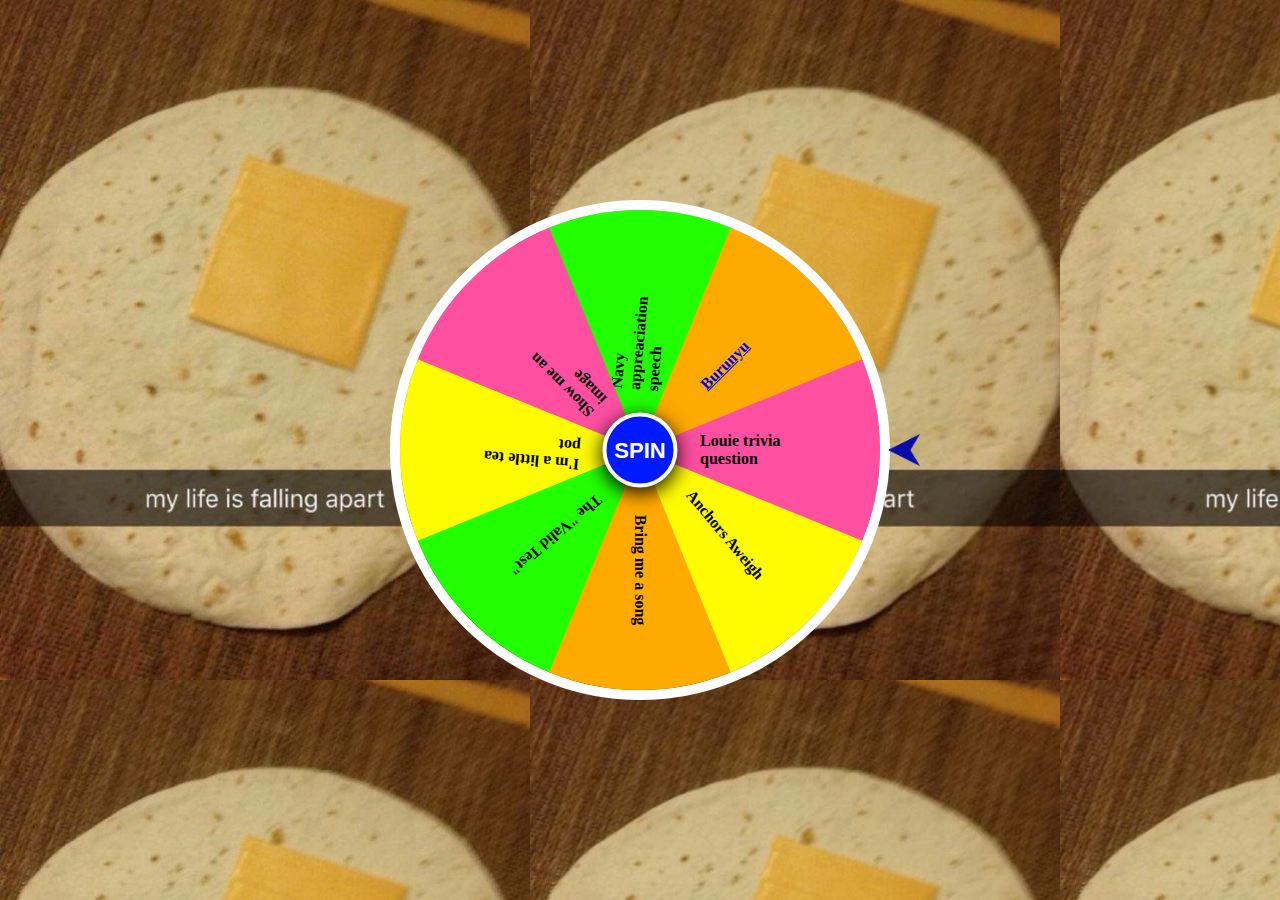
<file: spinner.html>
<!DOCTYPE html>
<html lang="en">
<head>
    <meta charset="utf-8">
    <title> Spinner </title>
    <link href="style.css" rel="stylesheet" type="text/css" />
</head>

<body>
    <div id="mainbox" class="mainbox">
        <div id="box" class="box">
            <div class="box1">
                <span class="span1"><b>I'm a little tea pot</b></span>
                <span class="span2"><b>Louie trivia question</b></span>
                <span class="span3"><b>Bring me a song</b></span>
                <span class="span4"><b>Navy appreaciation speech</b></span>
            </div>
            <div class="box2">
                <span class="span1"><b>Anchors Aweigh</b></span>
                <span class="span2"><b>Show me an image</b></span>
                <span class="span3"><b><a href="https://notcjr.github.io/burunyu/" target="_blank">Burunyu</a></b></span>
                <span class="span4"><b>The "Valid Test"</b></span>
            </div>
            <button class="spin" onclick="rotateFunction()">SPIN</button>
        </div>
    </div>

    <script src="script.js"></script>
</body>
</html>
</file>
<file: style.css>
*{
    box-sizing: border-box;
    padding: 0;
    margin: 0;
    outline: none;
}

body{
    font-family: "Comic Sans MS", "Comic Sans";
    display: flex;
    justify-content: center;
    align-items: center;
    height: 100vh;
    overflow: hidden;
    background: url('lifeisapart.jpg');
    /* background-size: cover; */
}

.mainbox{
    position: relative;
    width: 500px;
    height: 500px;
}

.mainbox:after{
    position: absolute;
    content: '';
    width: 32px;
    height: 32px;
    background: url('blueArrow.png') no-repeat;
    background-size: 32px;
    right: -30px;
    top: 50%;
    transform: translateY(-50%);
}

.box{
    width: 100%;
    height: 100%;
    position: relative;
    font-weight: bold;
    border-radius: 50%;
    border: 10px solid #fff;
    overflow: hidden;
    transition: all ease 5s;
}

span{
    width: 50%;
    height: 50%;
    display: inline-block;
    position: absolute;
}
  .span1{
    clip-path: polygon(0 92%, 100% 50%, 0 8%);
    background-color: #fffb00;
    top: 120px;
    left: 0;
}
  .span2{
    clip-path: polygon(100% 92%, 0 50%, 100% 8%);
    background-color: #ff4fa1;
    top: 120px;
    right: 0;
}
  .span3{
    clip-path: polygon(50% 0%, 8% 100%, 92% 100%);
    background-color: #ffaa00;
    bottom: 0;
    left: 120px;
}
  .span4{
    clip-path: polygon(50% 100%, 92% 0, 8% 0);
    background-color: #22ff00;
    top: 0;
    left: 120px;
}

.box1 .span3 b{
    transform: translate(-50%, -50%) rotate(-270deg);
}

.box1 .span1 b,
 .box2 .span1 b{
   transform: translate(-50%, -50%) rotate(185deg);
}

.box2 .span3 b{
   transform: translate(-50%, -50%) rotate(90deg);
}
 
.box1 .span4 b,
.box2 .span4 b{
   transform: translate(-50%, -50%) rotate(-85deg);
}
 
span b{
   font-size: 16px;
   position: absolute;
   top: 50%;
   left: 50%;
   transform: translate(-50%, -50%);
 
}
 
.box2{
   width: 100%;
   height: 100%;
   transform: rotate(-135deg);
}

.spin{
    position: absolute;
    top: 50%;
    left: 50%;
    transform: translate(-50%, -50%);
    width: 75px;
    height: 75px;
    border-radius: 50%;
    border: 4px solid #fff;
    background-color: #001aff;
    color: #fff;
    box-shadow: 0 5px 20px #000;
    font-weight: bold;
    font-size: 22px;
    cursor: pointer;
}
.spin:active{
    width: 70px;
    height: 70px;
    font-size: 20px;
}
  
.mainbox.animate:after{
    animation: animateArrow 0.7s ease infinite;
}
@keyframes animateArrow{
    50%{
        right: -40px;
    }
}
</file>
